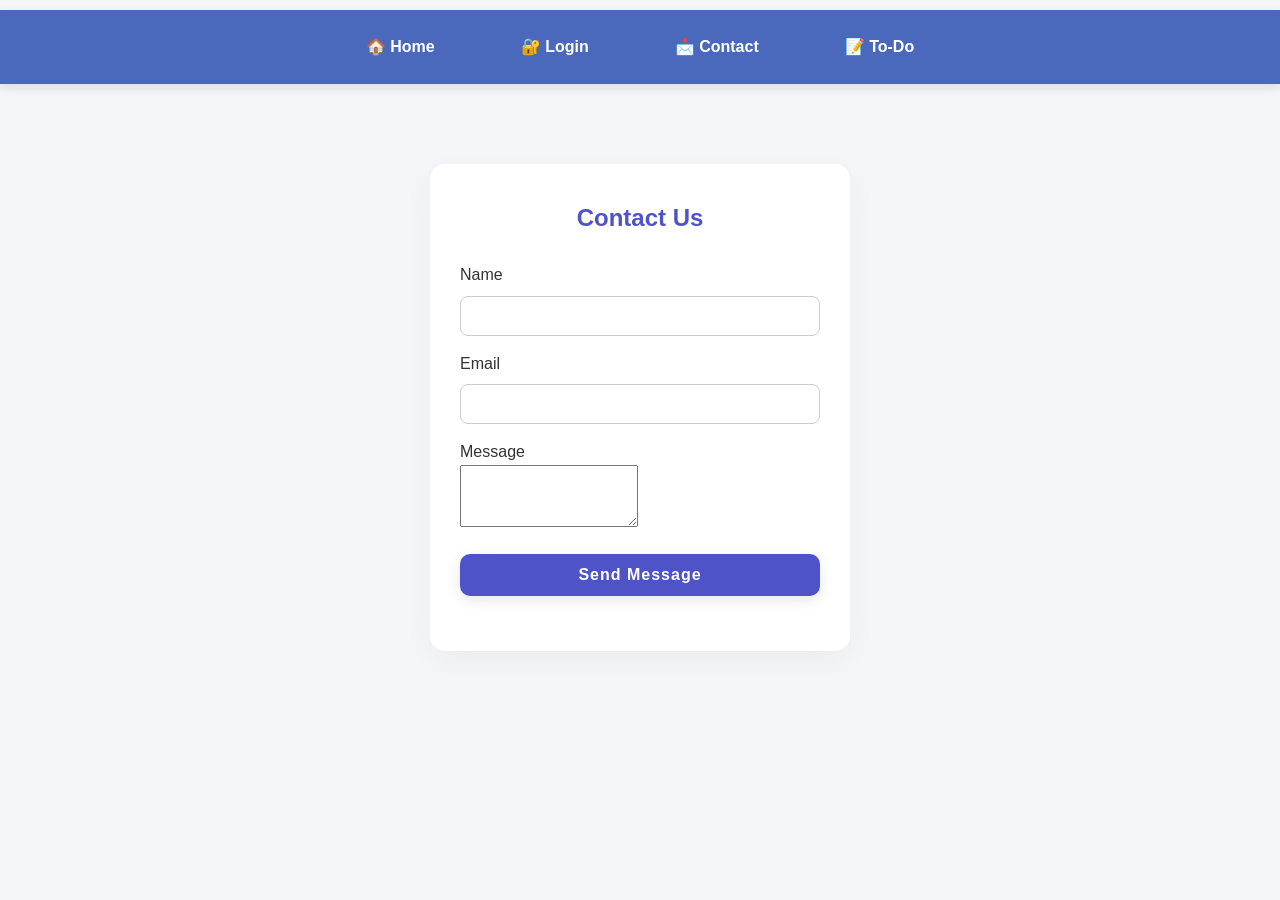
<file: contact_task2.html>
<!DOCTYPE html>
<html lang="en">
<head>
  <meta charset="UTF-8">
  <title>Contact - SkillSphere</title>
  <link rel="stylesheet" href="style_task2.css">
</head>
<body>
  <nav class="navbar">
    <a href="index_task2.html">🏠 Home</a>
    <a href="login_task2.html">🔐 Login</a>
    <a href="contact_task2.html">📩 Contact</a>
    <a href="todo_task2.html">📝 To-Do</a>
  </nav>

  <div class="login-box">
    <h2>Contact Us</h2>
    <form id="contactForm">
      <label for="name">Name</label>
      <input type="text" id="name" required>

      <label for="email">Email</label>
      <input type="email" id="email" required>

      <label for="message">Message</label>
      <textarea id="message" rows="4" required></textarea>

      <button type="submit">Send Message</button>
      <p id="contact-error" class="error"></p>
    </form>
  </div>

  <script>
    document.getElementById("contactForm").addEventListener("submit", function(e) {
      const name = document.getElementById("name").value.trim();
      const email = document.getElementById("email").value.trim();
      const message = document.getElementById("message").value.trim();
      const error = document.getElementById("contact-error");
      const emailRegex = /^[^\s@]+@[^\s@]+\.[^\s@]+$/;

      if (!name || !email || !message) {
        error.textContent = "❌ Credentials not satisfied. Please fill all fields.";
        e.preventDefault();
      } else if (!emailRegex.test(email)) {
        error.textContent = "❌ Invalid email format.";
        e.preventDefault();
      } else {
        error.textContent = "";
        alert("✅ Message sent successfully!");
      }
    });
  </script>
</body>
</html>
</file>
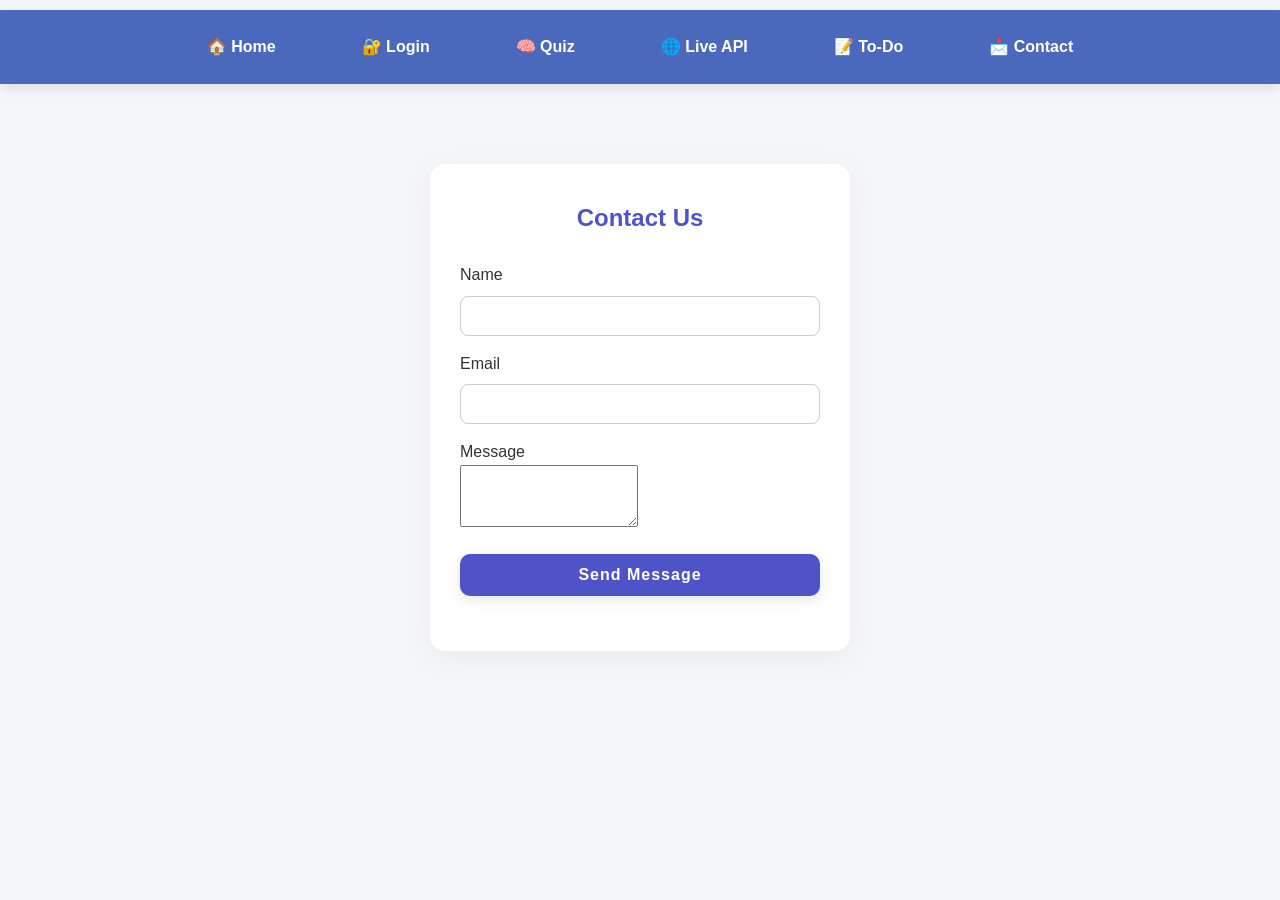
<file: contact_task3.html>
<!DOCTYPE html>
<html lang="en">
<head>
  <meta charset="UTF-8">
  <title>Contact - SkillSphere</title>
  <link rel="stylesheet" href="style_task2.css">
</head>
<body>
  <nav class="navbar">
     <a href="index_task3.html">🏠 Home</a>
        <a href="login_task3.html">🔐 Login</a>
        <a href="quiz_task2.html">🧠 Quiz</a>
        <a href="api_task2.html">🌐 Live API</a>
        <a href="todo_task3.html">📝 To-Do</a>
        <a href="contact_task3.html">📩 Contact</a>
  </nav>

  <div class="login-box">
    <h2>Contact Us</h2>
    <form id="contactForm">
      <label for="name">Name</label>
      <input type="text" id="name" required>

      <label for="email">Email</label>
      <input type="email" id="email" required>

      <label for="message">Message</label>
      <textarea id="message" rows="4" required></textarea>

      <button type="submit">Send Message</button>
      <p id="contact-error" class="error"></p>
    </form>
  </div>

  <script>
    document.getElementById("contactForm").addEventListener("submit", function(e) {
      const name = document.getElementById("name").value.trim();
      const email = document.getElementById("email").value.trim();
      const message = document.getElementById("message").value.trim();
      const error = document.getElementById("contact-error");
      const emailRegex = /^[^\s@]+@[^\s@]+\.[^\s@]+$/;

      if (!name || !email || !message) {
        error.textContent = "❌ Credentials not satisfied. Please fill all fields.";
        e.preventDefault();
      } else if (!emailRegex.test(email)) {
        error.textContent = "❌ Invalid email format.";
        e.preventDefault();
      } else {
        error.textContent = "";
        alert("✅ Message sent successfully!");
      }
    });
  </script>
</body>
</html>
</file>
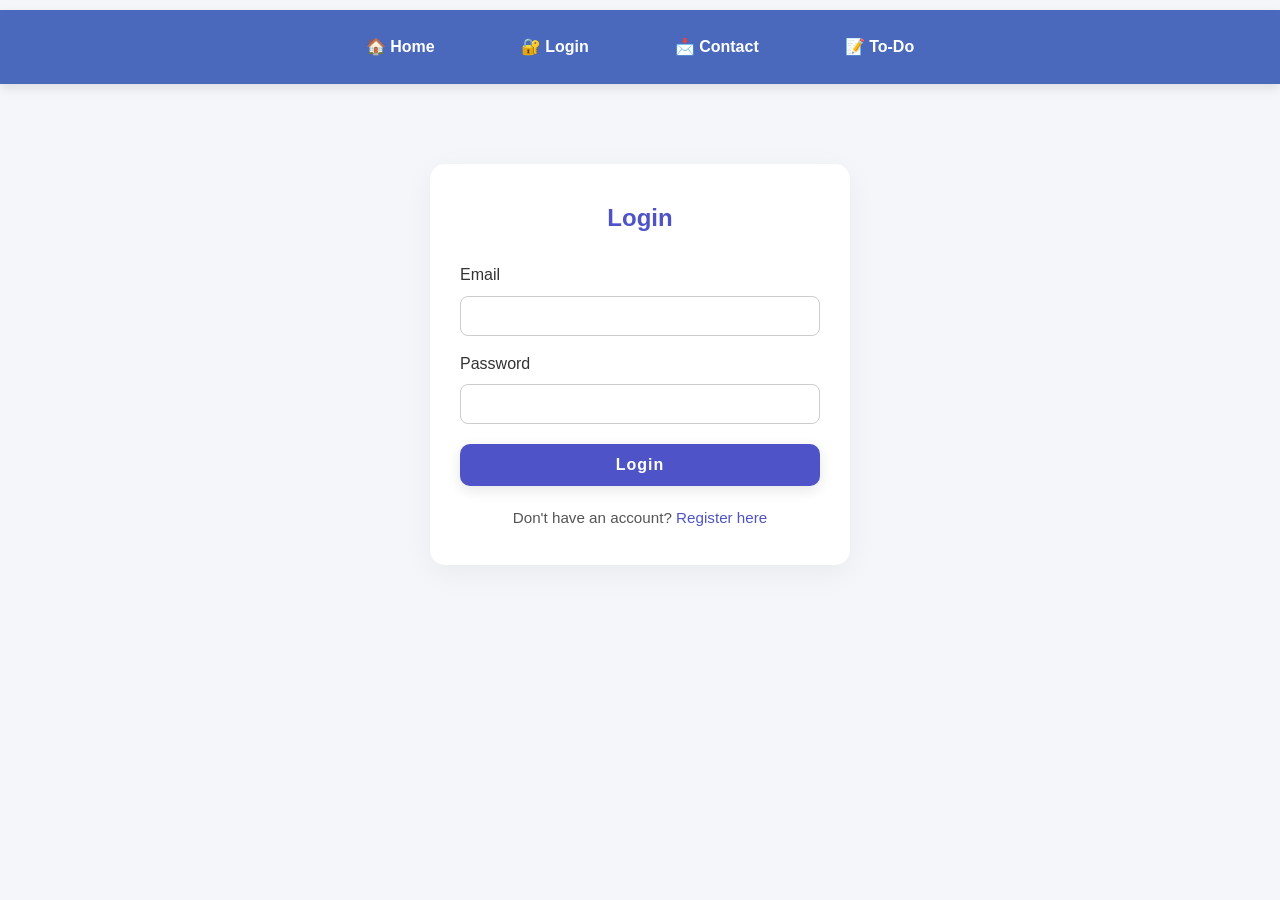
<file: login_task2.html>
<!DOCTYPE html>
<html lang="en">
<head>
  <meta charset="UTF-8">
  <title>Login - SkillSphere</title>
  <link rel="stylesheet" href="style_task2.css">
</head>
<body>
  <nav class="navbar">
    <a href="index_task2.html">🏠 Home</a>
    <a href="login_task2.html">🔐 Login</a>
    <a href="contact_task2.html">📩 Contact</a>
    <a href="todo_task2.html">📝 To-Do</a>
  </nav>

  <div class="login-box">
    <h2>Login</h2>
    <form id="loginForm">
      <label for="email">Email</label>
      <input type="email" id="email" required>

      <label for="password">Password</label>
      <input type="password" id="password" required>

      <button type="submit">Login</button>
      <p id="login-error" class="error"></p>
    </form>
    <p>Don't have an account? <a href="#">Register here</a></p>
  </div>

  <script>
    document.getElementById("loginForm").addEventListener("submit", function(e) {
      const email = document.getElementById("email").value.trim();
      const password = document.getElementById("password").value.trim();
      const error = document.getElementById("login-error");

      if (!email || !password) {
        error.textContent = "❌ Credentials not satisfied. Please fill all fields.";
        e.preventDefault();
      } else {
        error.textContent = "";
        alert("✅ Login successful!");
      }
    });
  </script>
</body>
</html>
</file>
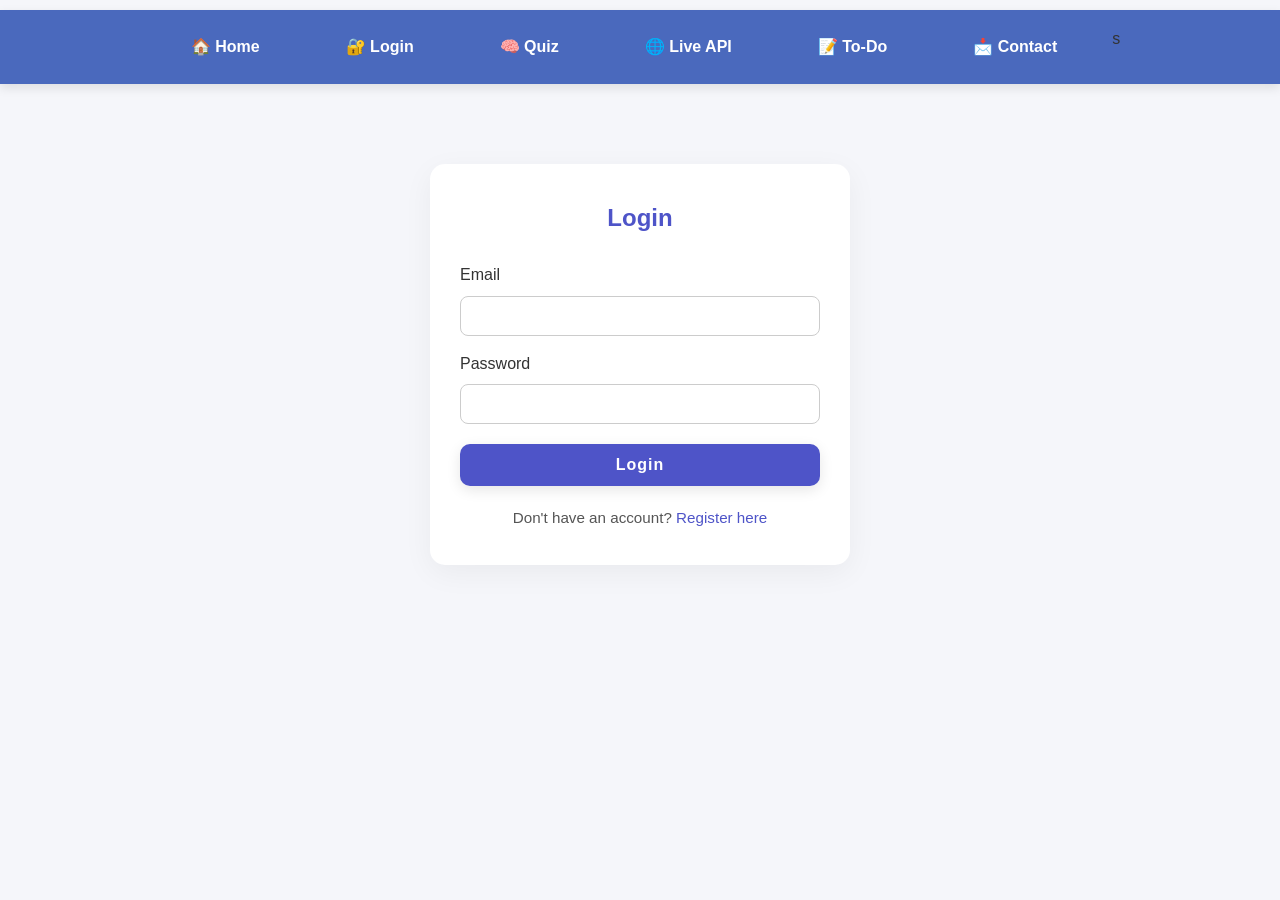
<file: login_task3.html>
<!DOCTYPE html>
<html lang="en">
<head>
  <meta charset="UTF-8">
  <title>Login - SkillSphere</title>
  <link rel="stylesheet" href="style_task2.css">
</head>
<body>
  <nav class="navbar">
     <a href="index_task3.html">🏠 Home</a>
        <a href="login_task3.html">🔐 Login</a>
        <a href="quiz_task2.html">🧠 Quiz</a>
        <a href="api_task2.html">🌐 Live API</a>
        <a href="todo_task3.html">📝 To-Do</a>
        <a href="contact_task3.html">📩 Contact</a>s
  </nav>

  <div class="login-box">
    <h2>Login</h2>
    <form id="loginForm">
      <label for="email">Email</label>
      <input type="email" id="email" required>

      <label for="password">Password</label>
      <input type="password" id="password" required>

      <button type="submit">Login</button>
      <p id="login-error" class="error"></p>
    </form>
    <p>Don't have an account? <a href="#">Register here</a></p>
  </div>

  <script>
    document.getElementById("loginForm").addEventListener("submit", function(e) {
      const email = document.getElementById("email").value.trim();
      const password = document.getElementById("password").value.trim();
      const error = document.getElementById("login-error");

      if (!email || !password) {
        error.textContent = "❌ Credentials not satisfied. Please fill all fields.";
        e.preventDefault();
      } else {
        error.textContent = "";
        alert("✅ Login successful!");
      }
    });
  </script>
</body>
</html>
</file>
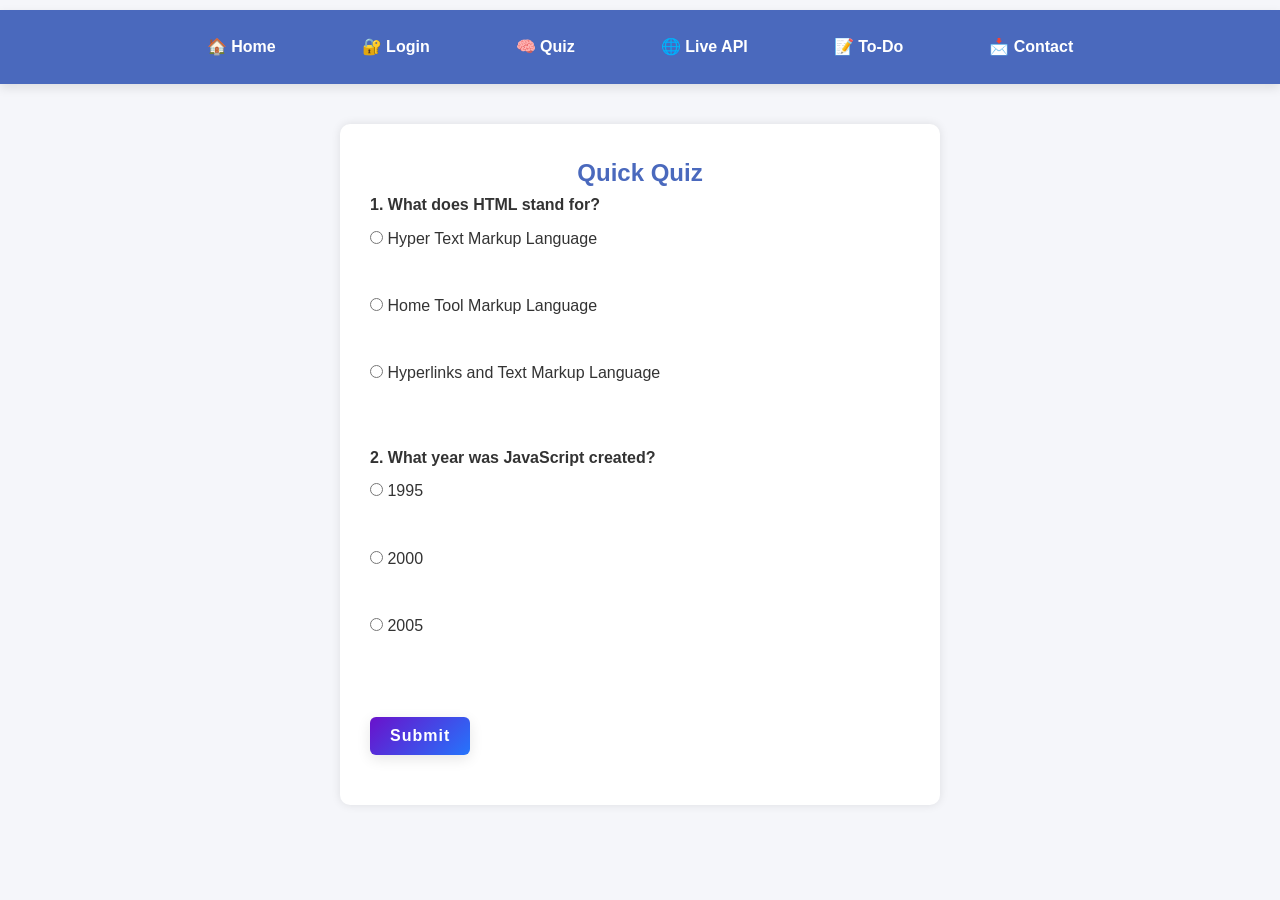
<file: quiz_task2.html>
<!DOCTYPE html>
<html lang="en">
<head>
  <meta charset="UTF-8">
  <title>Quiz - SkillSphere</title>
  <link rel="stylesheet" href="style_task2.css">
</head>
<body>
  <nav class="navbar">
    <a href="index_task3.html">🏠 Home</a>
        <a href="login_task3.html">🔐 Login</a>
        <a href="quiz_task2.html">🧠 Quiz</a>
        <a href="api_task2.html">🌐 Live API</a>
        <a href="todo_task3.html">📝 To-Do</a>
        <a href="contact_task3.html">📩 Contact</a>
  </nav>

  <div class="quiz-box">
    <h2>Quick Quiz</h2>
    <div id="quiz"></div>
    <button onclick="submitQuiz()">Submit</button>
    <p id="quizResult"></p>
  </div>

  <script>
    const quizData = [
      {
        question: "What does HTML stand for?",
        options: ["Hyper Text Markup Language", "Home Tool Markup Language", "Hyperlinks and Text Markup Language"],
        correct: 0
      },
      {
        question: "What year was JavaScript created?",
        options: ["1995", "2000", "2005"],
        correct: 0
      }
    ];

    const quizDiv = document.getElementById("quiz");

    quizData.forEach((q, i) => {
      const questionHTML = `
        <p><strong>${i + 1}. ${q.question}</strong></p>
        ${q.options.map((opt, j) =>
          `<label><input type="radio" name="q${i}" value="${j}"> ${opt}</label><br>`
        ).join("")}
        <br>
      `;
      quizDiv.innerHTML += questionHTML;
    });

    function submitQuiz() {
      let score = 0;
      quizData.forEach((q, i) => {
        const selected = document.querySelector(`input[name="q${i}"]:checked`);
        if (selected && parseInt(selected.value) === q.correct) {
          score++;
        }
      });
      document.getElementById("quizResult").textContent = `✅ You scored ${score}/${quizData.length}`;
    }
  </script>
</body>
</html>
</file>
<file: style_task2.css>
/* Reset and base styles */
* {
    margin: 0;
    padding: 0;
    box-sizing: border-box;
}

body {
    font-family: 'Segoe UI', Tahoma, Geneva, Verdana, sans-serif;
    background-color: #f4f6f9;
    color: #333;
    line-height: 1.6;
}

/* Header */
header {
    background: linear-gradient(90deg, #4e54c8, #8f94fb);
    padding: 20px 0;
    text-align: center;
    color: white;
    box-shadow: 0 2px 10px rgba(0, 0, 0, 0.1);
}
.header img {
    height: 80px;
    width: auto;
    display: block;
    margin: 0 auto 15px auto;
}


header h1 {
    font-size: 2.2em;
    letter-spacing: 1px;
}

nav {
    margin-top: 10px;
}

nav a {
    color: white;
    margin: 0 12px;
    text-decoration: none;
    font-weight: 500;
    transition: color 0.3s ease;
}

nav a:hover {
    color: #ffecb3;
}
/* Navbar */
.navbar {
  display: flex;
  justify-content: center;
  background: #4e54c8;
  padding: 1rem;
  gap: 1.5rem;
  box-shadow: 0 4px 10px rgba(0, 0, 0, 0.1);
}

.navbar a {
  color: white;
  text-decoration: none;
  font-weight: bold;
  padding: 0.5rem 1rem;
  border-radius: 20px;
  transition: background 0.3s ease;
}

.navbar a:hover {
  background-color: rgba(255, 255, 255, 0.2);
}


/* Main content */
main {
    padding: 50px 20px;
}

.intro {
    max-width: 800px;
    margin: auto;
    text-align: center;
    padding: 40px;
    background-color: #ffffff;
    border-radius: 12px;
    box-shadow: 0 4px 20px rgba(0, 0, 0, 0.05);
}

.intro h2 {
    font-size: 2em;
    color: #4e54c8;
    margin-bottom: 20px;
}

.intro p {
    font-size: 1.1em;
    color: #666;
}

/* Footer */
footer {
    background-color: #2d2d2d;
    color: #ddd;
    text-align: center;
    padding: 15px 0;
    margin-top: 60px;
}

/* Login Box */
.login-box {
    max-width: 420px;
    margin: 80px auto;
    padding: 35px 30px;
    background: white;
    border-radius: 15px;
    box-shadow: 0 8px 30px rgba(0, 0, 0, 0.05);
}

.login-box h2 {
    text-align: center;
    margin-bottom: 25px;
    color: #4e54c8;
}

.login-box label {
    display: block;
    margin-top: 15px;
    font-weight: 500;
    color: #333;
}

.login-box input {
    width: 100%;
    padding: 10px;
    margin-top: 8px;
    border: 1px solid #ccc;
    border-radius: 8px;
    font-size: 1em;
    transition: border 0.3s ease;
}

.login-box input:focus {
    border-color: #4e54c8;
    outline: none;
}

.login-box button {
    margin-top: 20px;
    width: 100%;
    padding: 12px;
    background: #4e54c8;
    border: none;
    border-radius: 10px;
    color: white;
    font-size: 1em;
    font-weight: bold;
    cursor: pointer;
    transition: background 0.3s ease;
}

.login-box button:hover {
    background: #6c70e5;
}

.login-box p {
    margin-top: 20px;
    text-align: center;
    font-size: 0.95em;
    color: #555;
}

.login-box a {
    color: #4e54c8;
    text-decoration: none;
}

.login-box a:hover {
    text-decoration: underline;
}
button {
    padding: 12px 28px;
    background: linear-gradient(135deg, #6a11cb, #2575fc); /* Gradient background */
    color: #ffffff;
    border: none;
    border-radius: 30px;
    font-size: 1.1em;
    font-weight: bold;
    cursor: pointer;
    transition: all 0.3s ease;
    box-shadow: 0 4px 14px rgba(0, 0, 0, 0.1);
    letter-spacing: 1px;
}

button:hover {
    background: linear-gradient(135deg, #2575fc, #6a11cb);
    box-shadow: 0 6px 20px rgba(0, 0, 0, 0.15);
    transform: scale(1.05);
}
.error {
  color: red;
  margin-top: 10px;
  font-size: 0.95em;
}

body {
  font-family: Arial, sans-serif;
  background-color: #f5f6fa;
  margin: 0;
  padding: 0;
}

.navbar {
  background-color: #4a69bd;
  padding: 1em;
  text-align: center;
}

.navbar a {
  color: white;
  margin: 0 15px;
  text-decoration: none;
  font-weight: bold;
}

.quiz-box {
  max-width: 600px;
  margin: 40px auto;
  background-color: white;
  padding: 30px;
  border-radius: 10px;
  box-shadow: 0px 0px 10px rgba(0, 0, 0, 0.1);
}

.quiz-box h2 {
  text-align: center;
  color: #4a69bd;
}

.quiz-box label {
  display: block;
  margin: 8px 0;
  font-size: 16px;
}

.quiz-box button {
  background-color: #4a69bd;
  color: white;
  border: none;
  padding: 10px 20px;
  border-radius: 6px;
  font-size: 16px;
  cursor: pointer;
  margin-top: 20px;
}

.quiz-box p#quizResult {
  margin-top: 20px;
  font-weight: bold;
  text-align: center;
}
</file>
